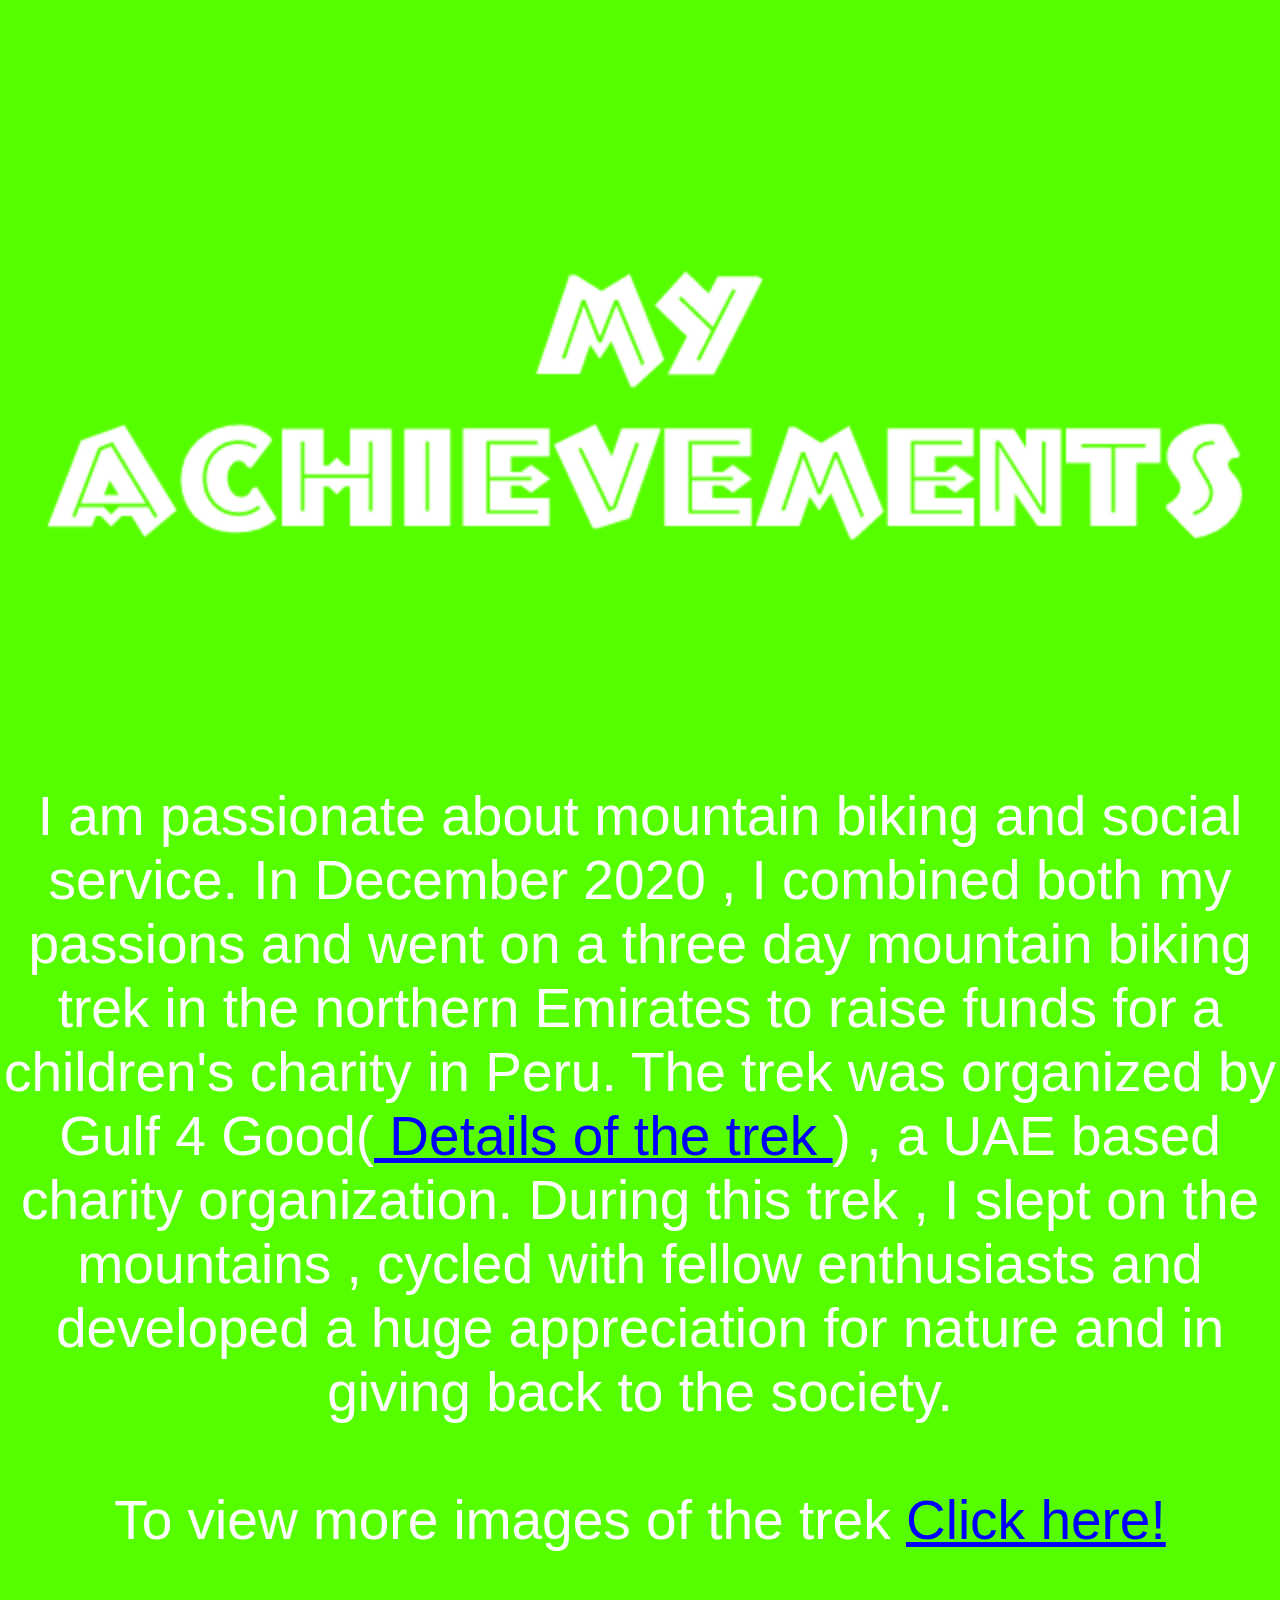
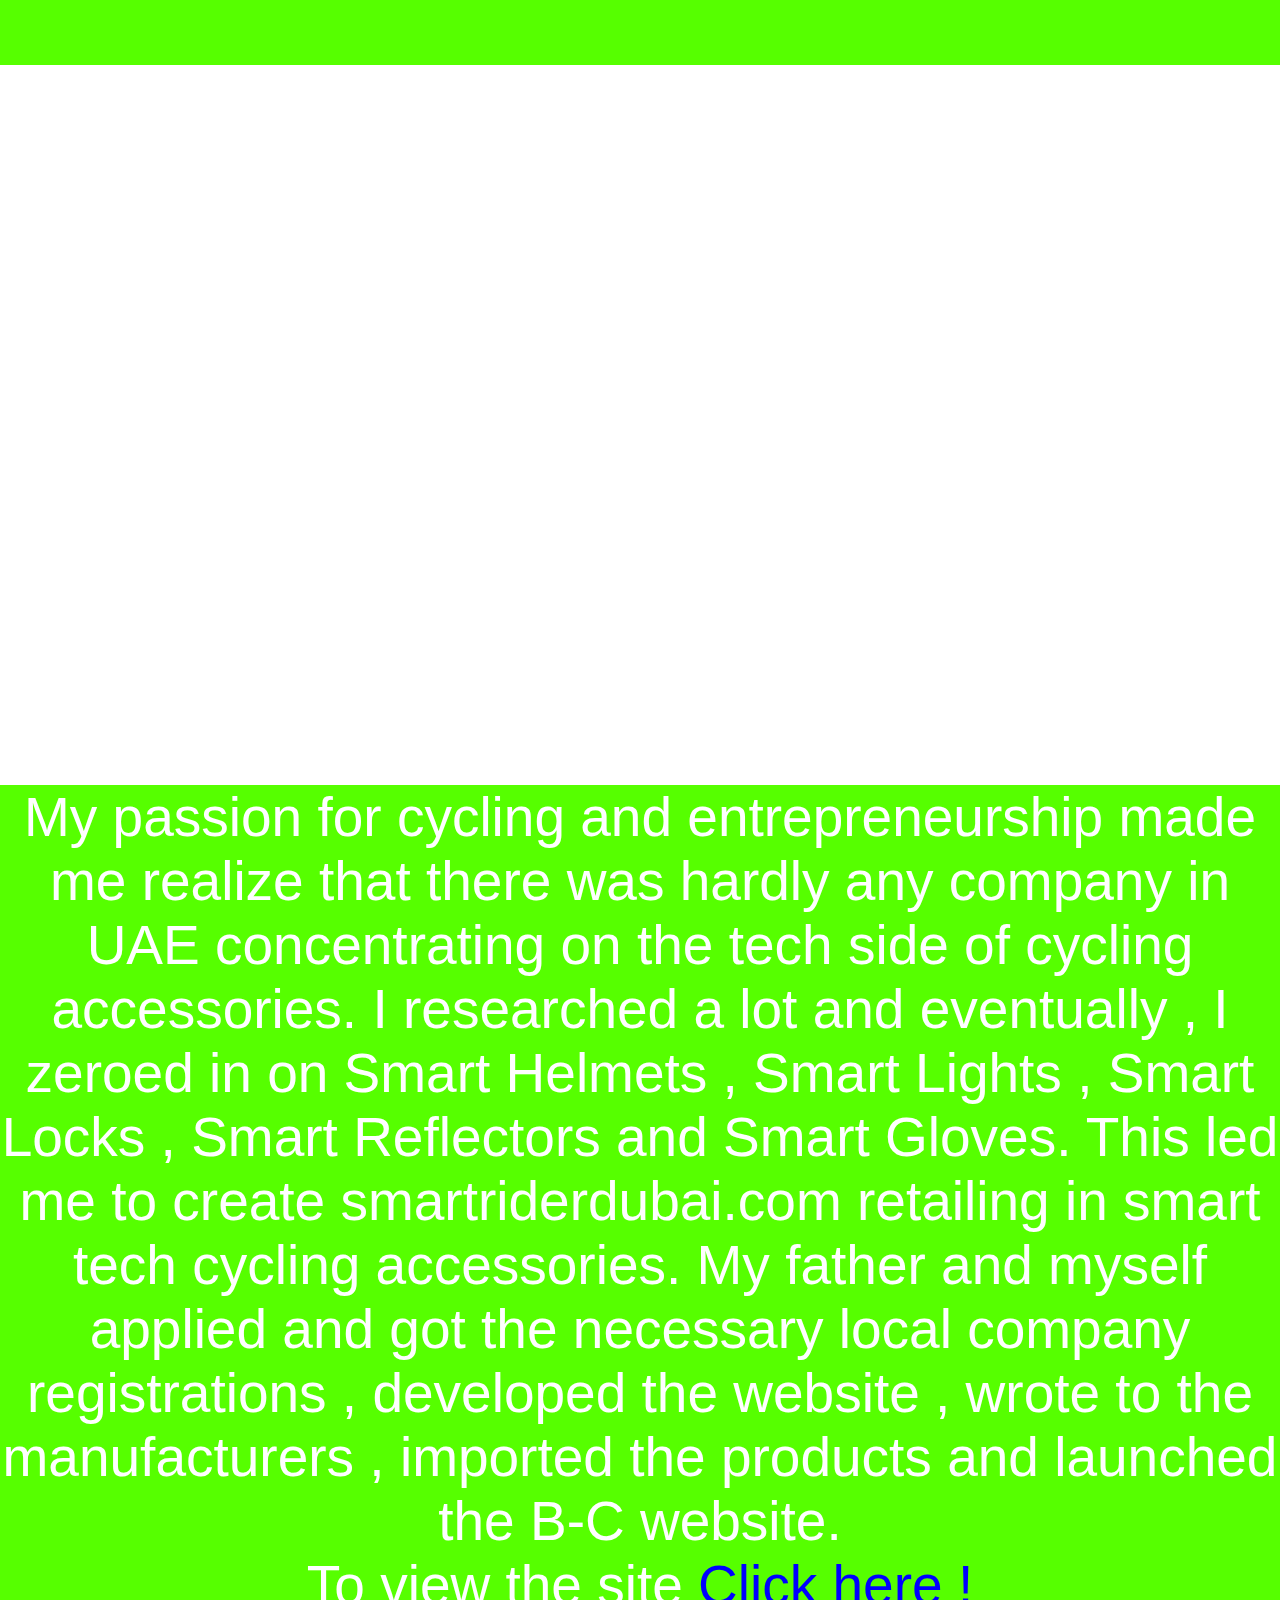
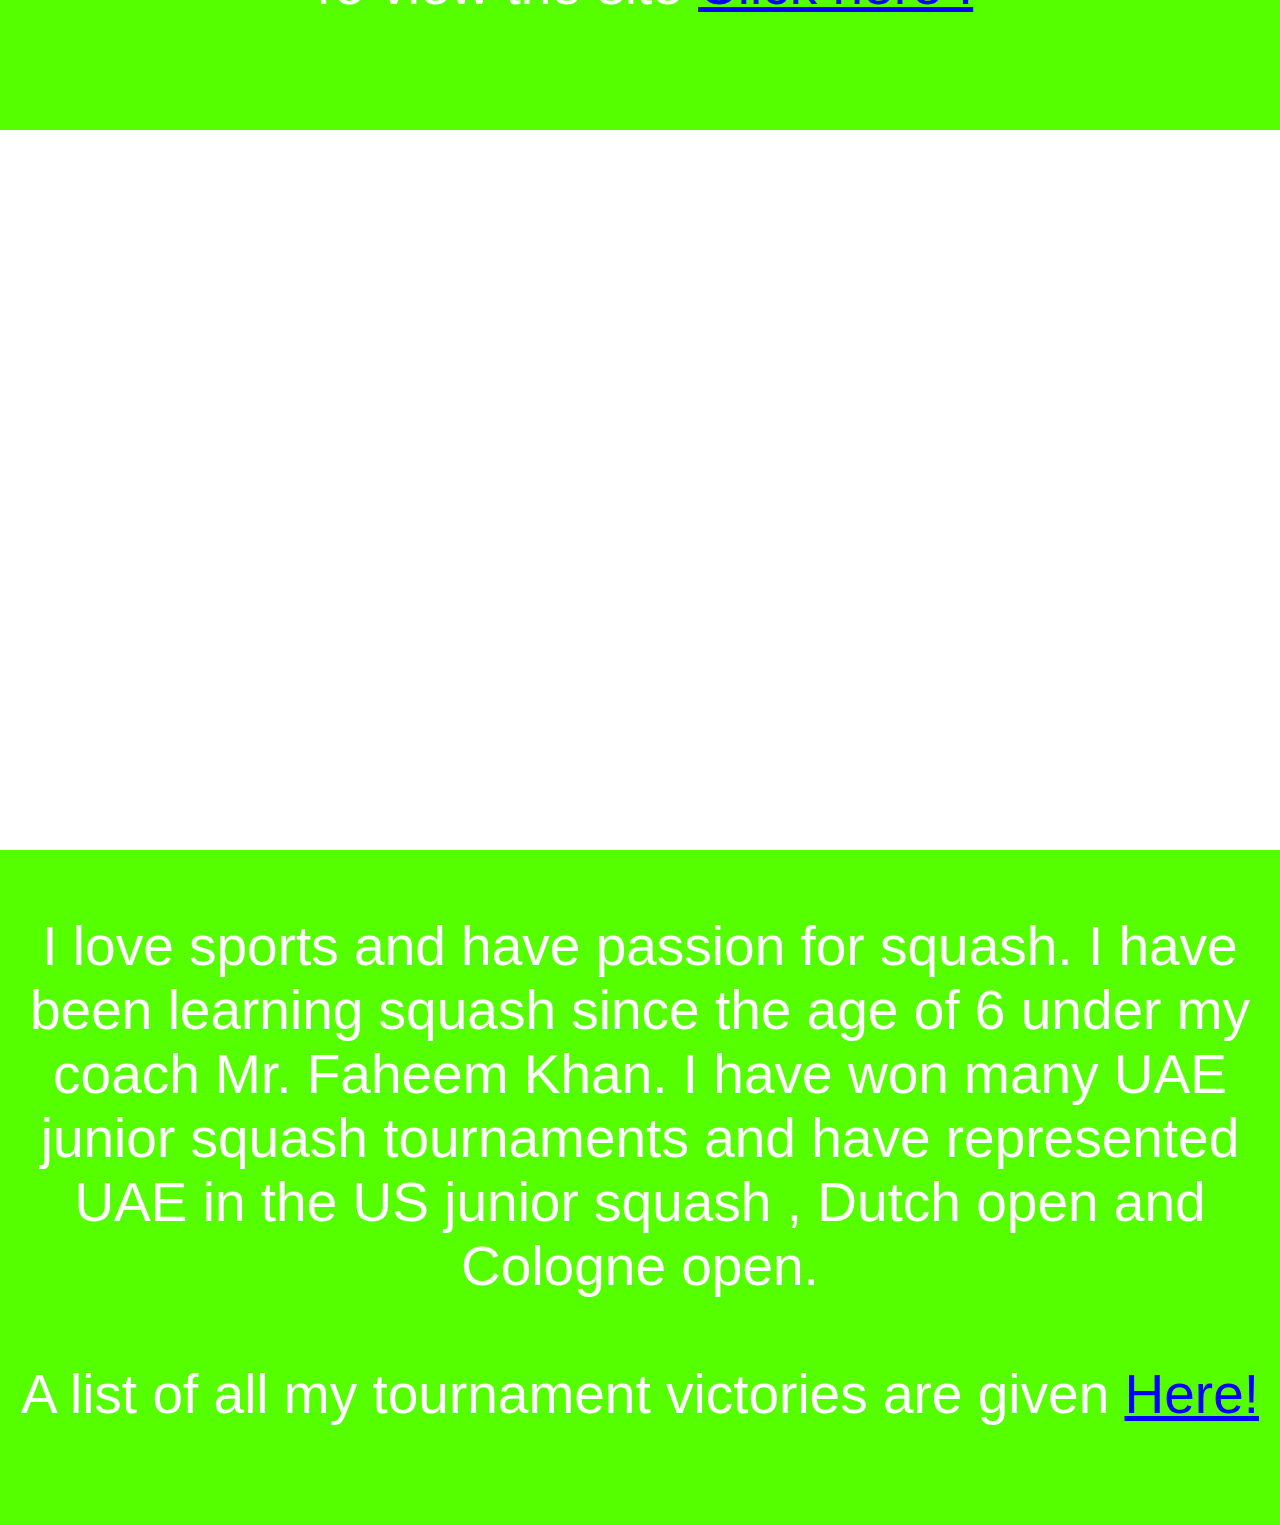
<file: achievements.html>
<!Doctype html>
<head>
<title>Vishal Venkat</title>
<link rel="icon" href="achicon.png" type="image/x-icon">
<link rel="stylesheet" href="achievements.css">



</head>
<body>



<div class="parallax"></div>
<p class="p1">
  <br>
  I am passionate about mountain biking and social service. In December 2020 , I combined both my passions and went on a three day mountain biking trek in the northern Emirates to raise funds for a children's charity in Peru.
  The trek was organized by Gulf 4 Good(<a href="https://www.gulf4good.org/challenges/2020-cycle-the-eastern-emirates/" target="_Blank" style="color:blue"> Details of the trek  </a>) , a UAE based charity organization. During this trek , I slept on the mountains , cycled with fellow enthusiasts and developed a huge appreciation for nature and in giving back to the society.
<br><br>To view more images of the trek <a href="trekimages.html" style="color:Blue" target="_Blank"> Click here! </a>
 </p>

<div class="parallax2"> </div>
<p class="p1">
  
  My passion for cycling and entrepreneurship made me realize that there was hardly any company in UAE concentrating on the tech side of cycling accessories. I researched a lot and eventually , I zeroed in on Smart Helmets , Smart Lights , Smart Locks , Smart Reflectors and Smart Gloves.
  This led me to create smartriderdubai.com retailing in smart tech cycling accessories. My father and myself applied and got the necessary local company registrations , developed the website , wrote to the manufacturers , imported the products and launched the B-C website.
<br>	To view the site <a href="https://www.smartriderdubai.com/" target="_Blank" style="color:blue"> Click here ! </a>
</p>

<div class="parallax3"></div>

<p class="p3"><br>
  I love sports and have passion for squash. I have been learning squash since the age of 6 under my coach Mr. Faheem Khan.
   I have won many UAE junior squash tournaments and have represented UAE in the US junior squash , Dutch open and Cologne open.

   <br><br>
   	A list of all my tournament victories are given <a href="squash.html" target="_Blank" style="color:blue">  Here! </a>

</p>



</body>
</html>
</file>
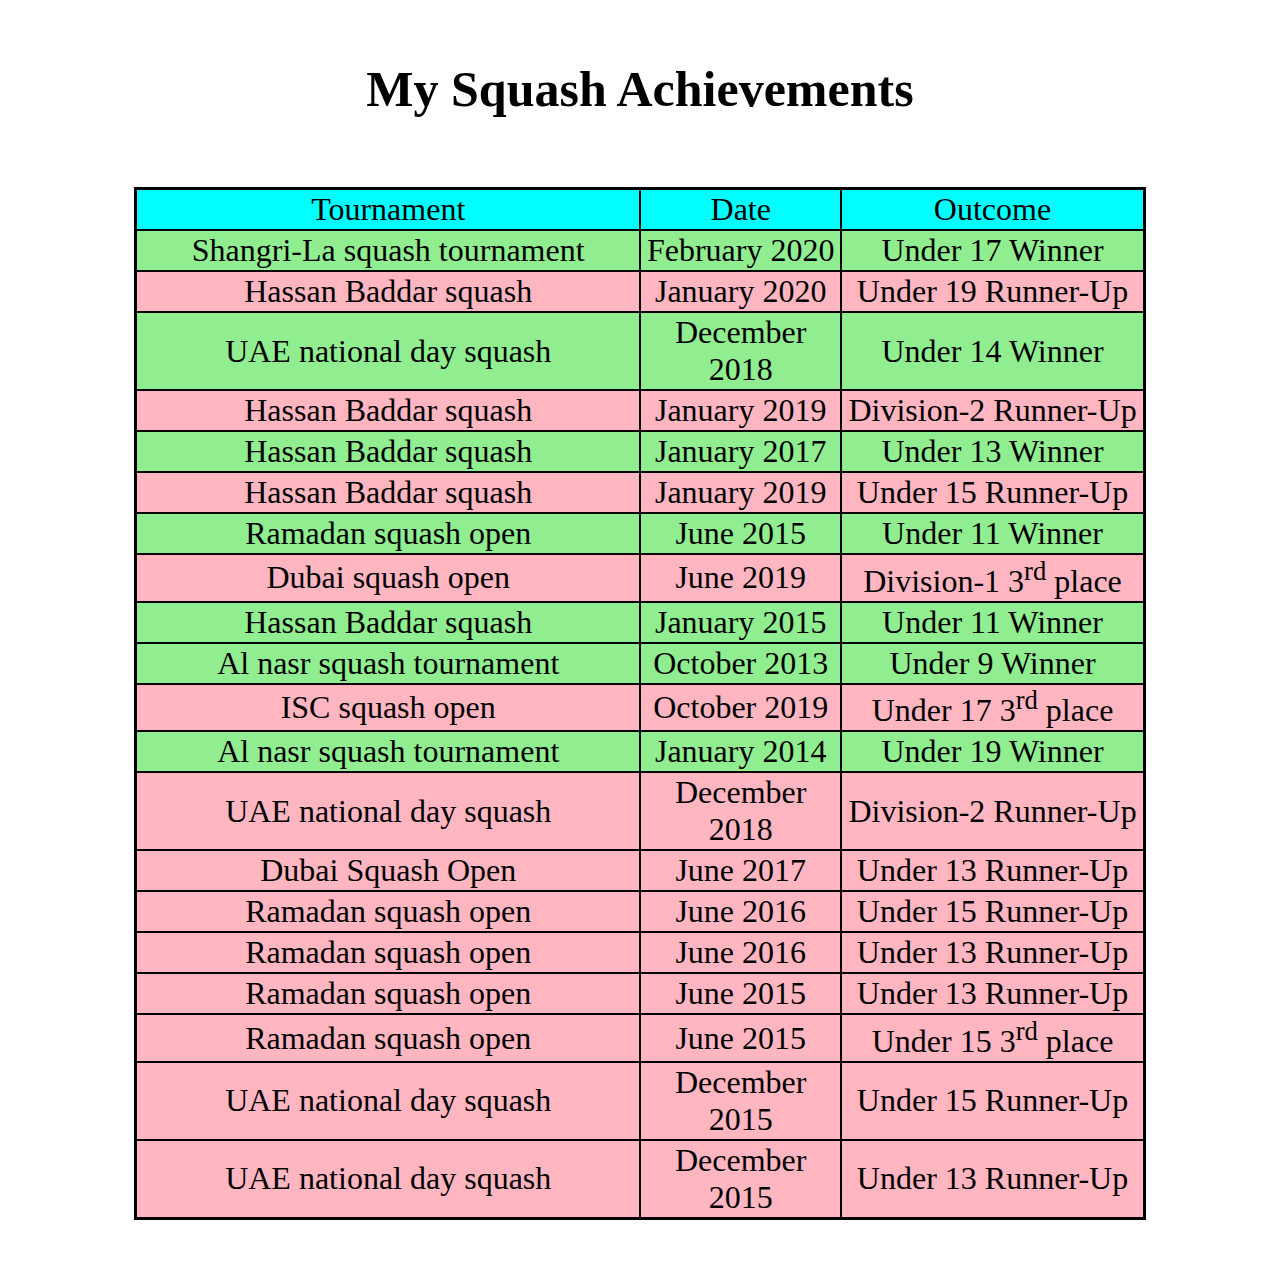
<file: squash.html>
<!Doctype html>
<head>
<title>Squash Achievements</title>
<style>
body{
  background-image:url("https://cdn.pixabay.com/photo/2017/02/18/01/27/background-2076336_960_720.jpg");
  background-size:cover;
}
h1{
  color:black;
  font-size:50px;
  text-align:center;

}
</style>
</head>
<body>
  <br>
  <h1> My Squash Achievements </h1>
<table border="0" cellpadding="0" cellspacing="0" height="740" width="100%" align="center">
<tr align="center">
<td align="center">
<table border="2" width="80%" cellspacing="0" bordercolor="black">
<tr align="center" bgcolor="#00FFFF">
<td width="15%">
<font size="+3">Tournament</font>
</td>
<td width="20%">
<font size="+3">Date</font>
</td>
<td width="45%">
<font size="+3">Outcome</font>
</td>
</tr><br><br>
<tr align="center" bgcolor="#90EE90">
  <td width=50%>
  <font size="+3"> Shangri-La squash tournament</font>
  </td>
  <td width="10%">
    <font size="+3"> February 2020</font>
  </td>
  <td width="30%">
  <font size="+3">  Under 17 Winner</font>
  </td>
</tr>
<tr align="center" bgcolor="#FFB6C1">
  <td width=50%>
  <font size="+3"><font color="black">  Hassan Baddar squash</font></font>
  </td>
  <td width="10%">
    <font size="+3"><font color="black">January 2020</font></font>
  </td>
  <td width="30%">
  <font size="+3"><font color="black">  Under 19 Runner-Up</font></font>
  </td>
</tr>
<tr align="center" bgcolor="#90EE90">
  <td width=50%>
  <font size="+3"> UAE national day squash</font>
  </td>
  <td width="10%">
    <font size="+3"> December 2018</font>
  </td>
  <td width="30%">
  <font size="+3"> Under 14 Winner</font>
  </td>
</tr>
<tr align="center" bgcolor="#FFB6C1">
  <td width=50%>
  <font size="+3"><font color="black">  Hassan Baddar squash</font></font>
  </td>
  <td width="10%">
    <font size="+3"><font color="black">January 2019</font></font>
  </td>
  <td width="30%">
  <font size="+3"><font color="black">  Division-2 Runner-Up</font></font>
  </td>
</tr>
<tr align="center" bgcolor="#90EE90">
  <td width=50%>
  <font size="+3">  Hassan Baddar squash</font>
  </td>
  <td width="10%">
    <font size="+3">January 2017</font>
  </td>
  <td width="30%">
  <font size="+3"> Under 13 Winner</font>
  </td>
</tr>
<tr align="center" bgcolor="#FFB6C1">
  <td width=50%>
  <font size="+3"><font color="black">  Hassan Baddar squash</font></font>
  </td>
  <td width="10%">
    <font size="+3"><font color="black">January 2019</font></font>
  </td>
  <td width="30%">
  <font size="+3"><font color="black">  Under 15 Runner-Up</font></font>
  </td>
</tr>
<tr align="center" bgcolor="#90EE90">
  <td width=50%>
  <font size="+3">  Ramadan squash open</font>
  </td>
  <td width="10%">
    <font size="+3">June 2015</font>
  </td>
  <td width="30%">
  <font size="+3"> Under 11 Winner</font>
  </td>
</tr>
<tr align="center" bgcolor="#FFB6C1">
  <td width=50%>
  <font size="+3"><font color="black">  Dubai squash open</font></font>
  </td>
  <td width="10%">
    <font size="+3"><font color="black">June 2019</font></font>
  </td>
  <td width="30%">
  <font size="+3"><font color="black">  Division-1 3<sup>rd</sup> place</font></font>
  </td>
</tr>
<tr align="center" bgcolor="#90EE90">
  <td width=50%>
  <font size="+3"> Hassan Baddar squash</font>
  </td>
  <td width="10%">
    <font size="+3"> January 2015</font>
  </td>
  <td width="30%">
  <font size="+3">  Under 11 Winner</font>
  </td>
</tr>
<tr align="center" bgcolor="#90EE90">
  <td width=50%>
  <font size="+3">  Al nasr squash tournament </font>
  </td>
  <td width="10%">
    <font size="+3"> October 2013</font>
  </td>
  <td width="30%">
  <font size="+3">  Under 9 Winner</font>
  </td>
</tr>
<tr align="center" bgcolor="#FFB6C1">
  <td width=50%>
  <font size="+3"><font color="black">  ISC squash open</font></font>
  </td>
  <td width="10%">
    <font size="+3"><font color="black">October 2019</font></font>
  </td>
  <td width="30%">
  <font size="+3"><font color="black">  Under 17 3<sup>rd</sup> place</font></font>
  </td>
</tr>
<tr align="center" bgcolor="#90EE90">
  <td width=50%>
  <font size="+3"> Al nasr squash tournament</font>
  </td>
  <td width="10%">
    <font size="+3"> January 2014</font>
  </td>
  <td width="30%">
  <font size="+3">  Under 19 Winner</font>
  </td>
</tr>
<tr align="center" bgcolor="#FFB6C1">
  <td width=50%>
  <font size="+3"><font color="black">  UAE national day squash</font></font>
  </td>
  <td width="10%">
    <font size="+3"><font color="black">December 2018</font></font>
  </td>
  <td width="30%">
  <font size="+3"><font color="black">  Division-2 Runner-Up</font></font>
  </td>
</tr>
<tr align="center" bgcolor="#FFB6C1">
  <td width=50%>
  <font size="+3"><font color="black">  Dubai Squash Open </font></font>
  </td>
  <td width="10%">
    <font size="+3"><font color="black">June 2017</font></font>
  </td>
  <td width="30%">
  <font size="+3"><font color="black">  Under 13 Runner-Up</font></font>
  </td>
</tr>
<tr align="center" bgcolor="#FFB6C1">
  <td width=50%>
  <font size="+3"><font color="black">  Ramadan squash open</font></font>
  </td>
  <td width="10%">
    <font size="+3"><font color="black"> June 2016</font></font></font>
  </td>
  <td width="30%">
  <font size="+3"><font color="black">  Under 15 Runner-Up</font></font>
  </td>
</tr>
<tr align="center" bgcolor="#FFB6C1">
  <td width=50%>
  <font size="+3"><font color="black">  Ramadan squash open</font></font>
  </td>
  <td width="10%">
    <font size="+3"><font color="black"> June 2016</font></font></font>
  </td>
  <td width="30%">
  <font size="+3"><font color="black">  Under 13 Runner-Up</font></font>
  </td>
  <tr align="center" bgcolor="#FFB6C1">
    <td width=50%>
    <font size="+3"><font color="black">  Ramadan squash open</font></font>
    </td>
    <td width="10%">
      <font size="+3"><font color="black"> June 2015</font></font></font>
    </td>
    <td width="30%">
    <font size="+3"><font color="black">  Under 13 Runner-Up</font></font>
    </td>
  </tr>
  <tr align="center" bgcolor="#FFB6C1">
    <td width=50%>
    <font size="+3"><font color="black">  Ramadan squash open</font></font>
    </td>
    <td width="10%">
      <font size="+3"><font color="black"> June 2015</font></font></font>
    </td>
    <td width="30%">
    <font size="+3"><font color="black"> Under 15  3<sup>rd</sup> place</font></font>
    </td>
  </tr>
  <tr align="center" bgcolor="#FFB6C1">
    <td width=50%>
    <font size="+3"><font color="black">  UAE national day squash</font></font>
    </td>
    <td width="10%">
      <font size="+3"><font color="black">December 2015</font></font>
    </td>
    <td width="30%">
    <font size="+3"><font color="black">  Under 15 Runner-Up</font></font>
    </td>
  </tr>
  <tr align="center" bgcolor="#FFB6C1">
    <td width=50%>
    <font size="+3"><font color="black">  UAE national day squash</font></font>
    </td>
    <td width="10%">
      <font size="+3"><font color="black">December 2015</font></font>
    </td>
    <td width="30%">
    <font size="+3"><font color="black">  Under 13 Runner-Up</font></font>
    </td>
  </tr>
</tr>
</table>
</td>
</tr>
</table>
<br><br><br>

</body>
</html>
</file>
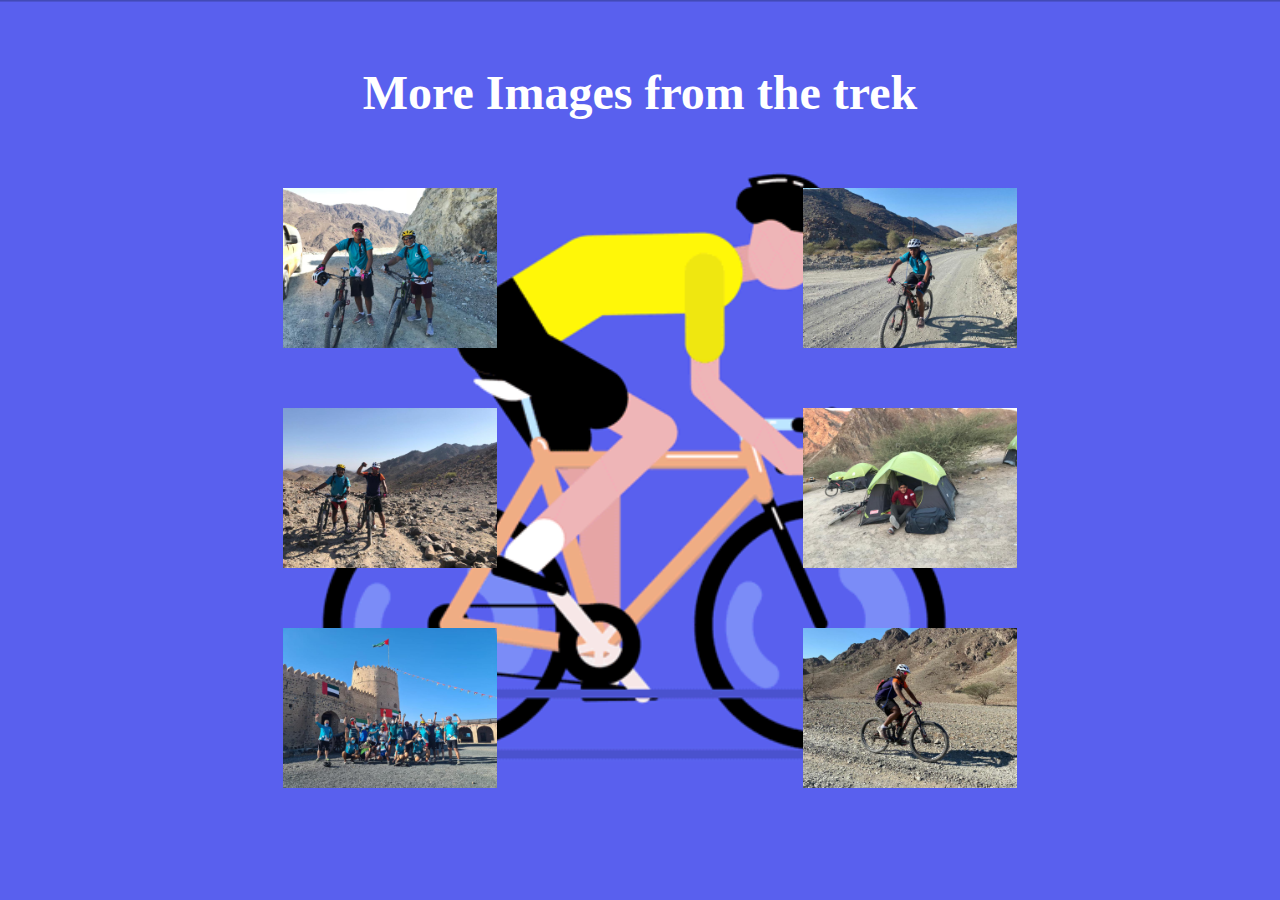
<file: trekimages.html>
<!Doctype html>
<html>
<head><title> Vishal Venkat</title>
<style>
body { background-image: url("cycle.gif");
  background-size:cover;
  height: 100%;
  background-attachment:scroll;
  background-repeat:repeat;
 }

/* (B) GALLERY WRAPPER */
.gallery {
  /* (B1) GRID LAYOUT - 3 IMAGES PER ROW */
  display: grid;
  grid-template-columns: repeat(3, 1fr);
  grid-gap: 40px;

  /* (B2) OPTIONAL WIDTH RESTRICT */
  max-width: 1000px;
  margin: 0 auto;
}
.gallery img {
  /* (C1) DIMENSION */
  width: 100%;
  height: 160px; /* optional */
  padding: 10px;

  /* (C2) COLORS */
  border: 0px solid #ddd;
  background: #0000F;

  /* (C3) IMAGE RESIZE */
  /* cover | contain | fill | scale-down */
  object-fit: contain;
  position: relative;
}
.gallery {
  grid-template-columns: repeat(2, 1fr);
}
.gallery img:hover {
  z-index: 9;
  transform: scale(1.3);
  /* linear | ease | ease-in | ease-out | ease-in-out */
  transition: transform ease 0.5s;
}




</style>
</head>
<body>

  <br><br>
  <h1 align="center"><font color="white"><font size="+4">More Images from the trek</font></font></h1>

  <br>
  <br>
  <div class="gallery">
  <img src="day1.jpeg" title="DAY 1"/>
  <img src="day31.jpeg" title="DAY 1"/>
  <img src="day2.jpeg" title="DAY 2"/>
  <img src="day21.jpeg" title="DAY 2"/>
  <img src="day3.jpeg" title="DAY 3"/>
  <img src="day32.jpeg" title="DAY 3"/>
 
  

  
</div>
</body>
</html>
</file>
<file: achievements.css>
*{
  margin:0;
  padding:0;
}
body,html{
  height:100%;
}
#e{
  border:3px solid white;
  color :white;
  background: transparent;

  text-decoration: none;
  font-size:20px;
  padding: 10px 30px;

}
#e:hover{
  background:blue;
}


.parallax{
background-image:url(ach.png);
background-attachment: fixed;
  background-position: center;
  background-repeat: no-repeat;
  background-size: cover;
  height: 80%;
}
.parallax2{
  background-image:url(trek.jpg);
  background-attachment: fixed;
    background-position: center;
    background-repeat: no-repeat;
    background-size: cover;
    height: 80%;
}
img{
  rotation:20s linear infinite;
}



.p1{
  font-family:helvetica;
background-image:url(background.png);
color:white;
width:100%;
font-size:55px;
text-align:center;
height:105vh;
}


.p3{
  font-family:helvetica;
background-image:url(background.png);
color:white;
width:100%;
font-size:55px;
text-align:center;
height:75vh;
}

h1{
  font-size:60px;
  background-color:red;
  height:50vh;
  width:100%;
  text-align:center;
  color:white;

}

.parallax3{
  background-image:url(squash1.jpeg);
  background-attachment: fixed;
  background-position: center;
  background-repeat: no-repeat;
  background-size: cover;
  height: 80%;
}

table{
  align-contents:center;
  justify-content:center;
}
</file>
